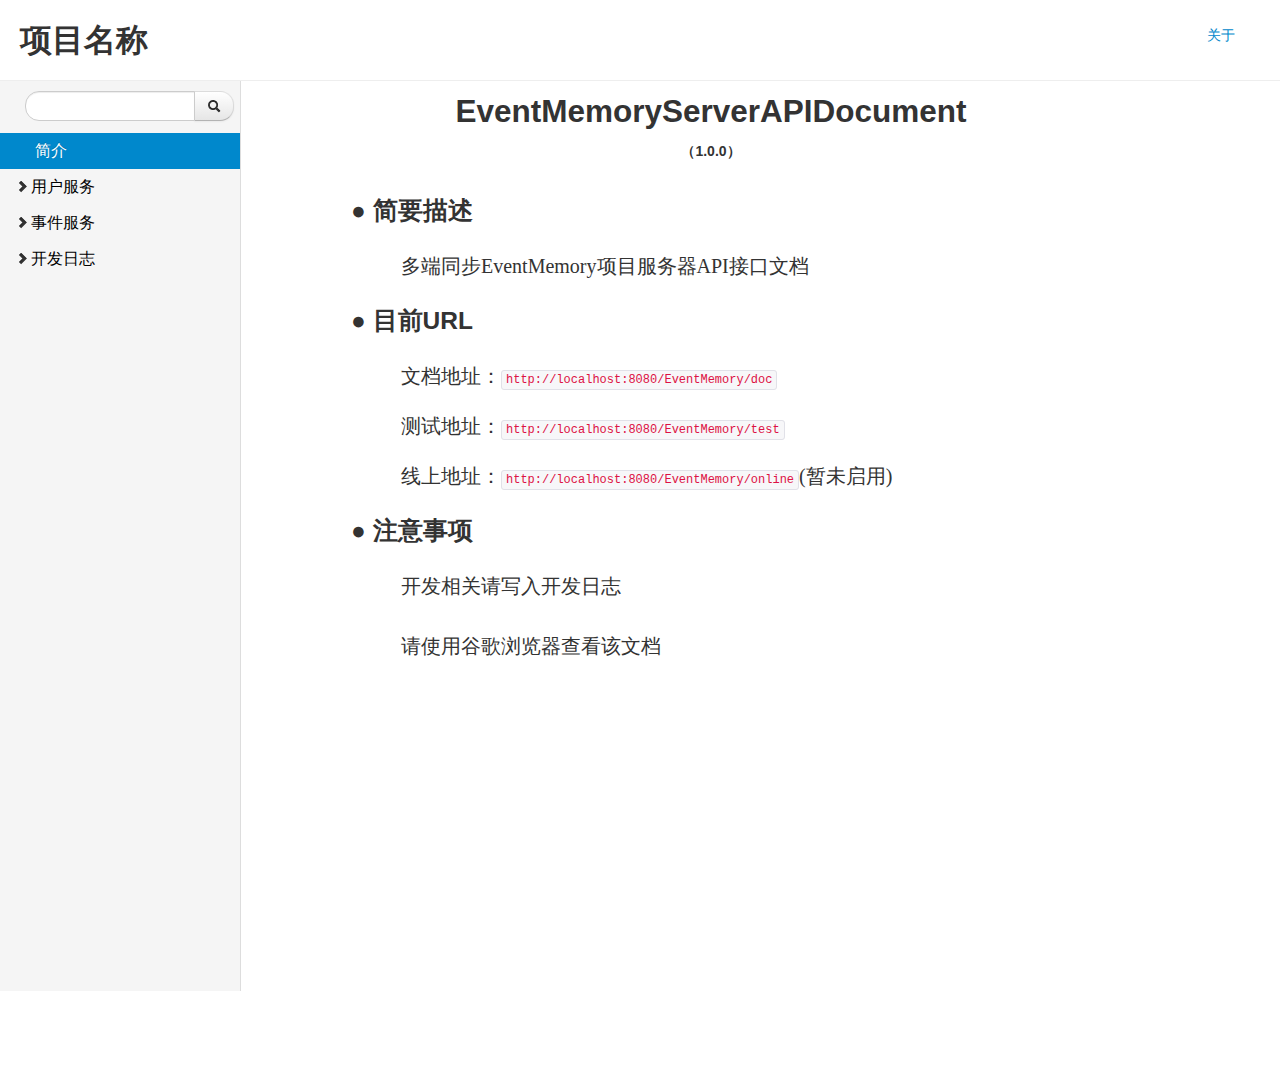
<file: index.html>
<!DOCTYPE html>
<html lang="en">

<head>
  <meta http-equiv="Content-Type" content="text/html" charset="utf-8">
  <meta name="viewport" content="width=device-width, initial-scale=1.0">

  <meta name="description" content="">
  <meta name="author" content="sz_p">

  <title>APIDoc</title>
  
  <link rel="stylesheet" href="css/bootstrap.min.css">
  <link rel="stylesheet" href="css/index.css">

    <style type="text/css">
    @charset "utf-8";
    body {
      font: 14px/1.5 "Microsoft Yahei", "微软雅黑", Tahoma, Arial, Helvetica, STHeiti;
    }
  </style>


</head>

<body>
    <div class="doc-head row">
      <div class="left ">
        <h2 id = "ProjectName">项目名称</h2>
      </div>
      <div class="right">
        <ul class="inline pull-right">
          <li><a href="" target="_blank">关于</a></li>
        </ul>
      </div>
    </div>
    <div class="doc-body row">
      
      <!-- 左侧栏菜单 -->
      <div class="doc-left span3 bs-docs-sidebar pull-left">

        <!--搜索功能-->

        <!--这块暂时没用搜索功能未实现-->
        <form class="form-search text-center" action="" method="post">
          <div class="input-append search-input-append">
            <i class="icon-blank"></i>
            <input type="text" name="keyword" class="search-query search-query-input" value="">
            <input type="hidden" name="item_id" value="2">
            <button type="submit" class="btn"><i class="icon-search"></i></button>
          </div>
        </form>

        <ul id = "leftul" class="nav nav-list bs-docs-sidenav">
          <!-- 一级目录的页面在前面 -->
          <li class="active"><a href=""><i class="icon-blank"></i>简介</a></li>
          <li><a href=""><i class="icon-chevron-right"></i>用户服务</a>
            <ul class="child-ul nav-list hide">
              <!-- 二级目录的页面们 -->
              <li><a href="" >用户注册</a></li>
              <li><a href="" >用户登录</a></li>
              <li><a href="" >设置详细信息</a></li>
              <!-- 二级目录的子目录们（三级目录） -->
            </ul>
          </li>
          <li><a href=""><i class="icon-chevron-right"></i>事件服务</a>
            <ul class="child-ul nav-list hide">
              <!-- 二级目录的页面们 -->
              <li><a href="" >查询事件</a></li>
              <li><a href="" >添加事件</a></li>
              <!-- 二级目录的子目录们（三级目录） -->

            </ul>
          </li>
          <li><a href=""><i class="icon-chevron-right"></i>开发日志</a>
            <ul class="child-ul nav-list hide">
              <!-- 二级目录的页面们 -->
              <li><a href="" >日志表格</a></li>
              <li><a href="" >类型说明</a></li>
              <!-- 二级目录的子目录们（三级目录） -->
            </ul>
          </li>
        </ul>

        <div class="doc-left-newbar">


        </div>

        <input type="hidden" id="item_id" value="2">
        <input type="hidden" id="item_domain" value="demo">
        <input type="hidden" id="current_page_id" value="7">
        <input type="hidden" id="base_url" value="">
      </div>

      <div class="doc-right  span12 ">
        <!-- 编辑栏 -->
        <div class="page-edit-link pull-right hide" style="display: block;">
          <ul class="inline">
            <li></li>
            <li></li>
          </ul>
        </div>

        <!-- 页面内容 -->
        <div class="iframe_content">
          <iframe id="page-content" width="100%" scrolling="yes" frameborder="0"
           height="1000" name="main" seamless="seamless"  src="./Information.html"></iframe>
        </div>

      </div>

  </div>

  <script src="lib/jquery.min.js"></script>
  <script src="lib/bootstrap.min.js"></script>
  
  <script src="js/index.js"></script>
  <script src="js/showdoc.js"></script>

</body>

</html>
</file>
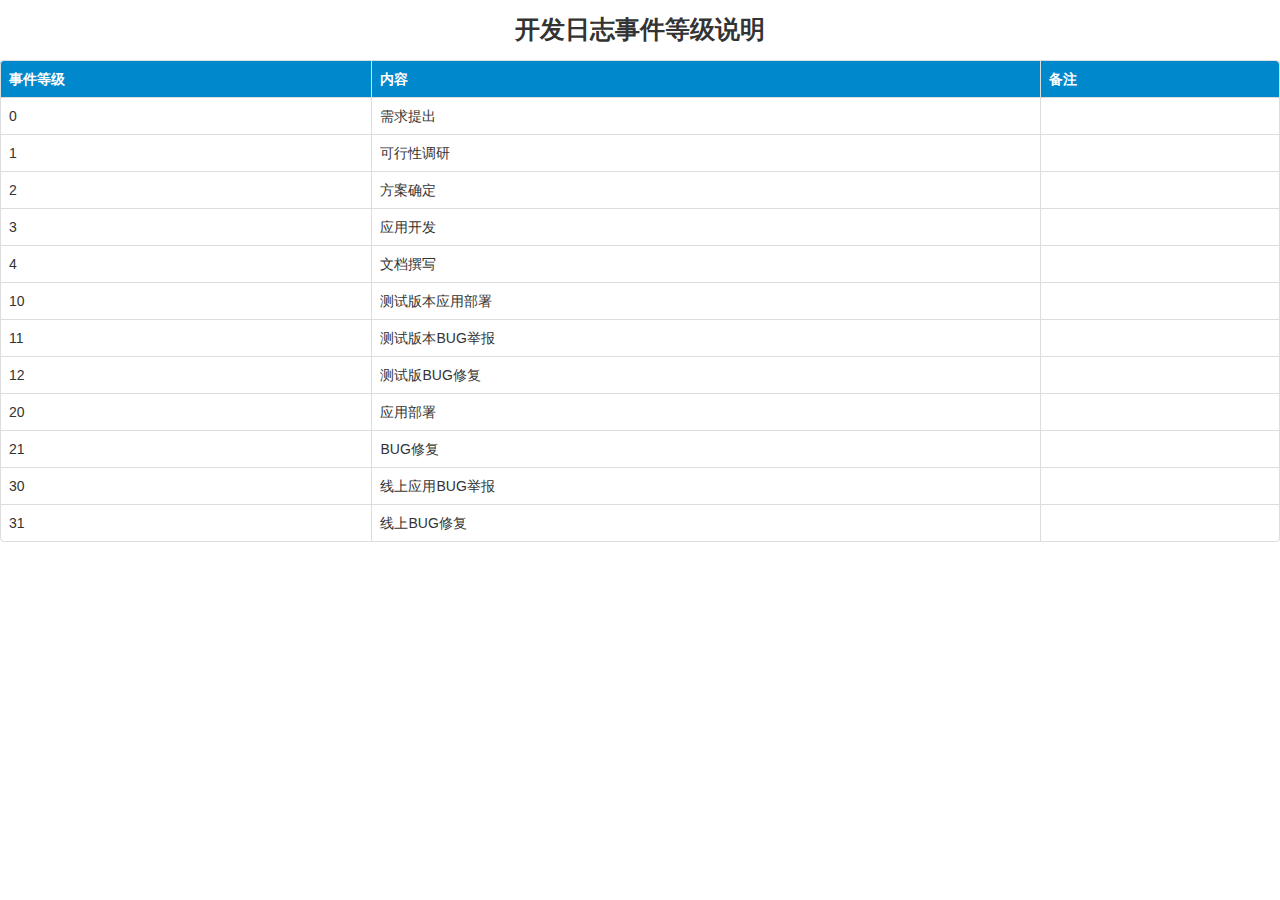
<file: DataDictionary.html>
<!DOCTYPE html>
<html lang="en">

<head>
    <meta http-equiv="Content-Type" content="text/html; charset=UTF-8">

    <title> ShowDoc</title>
    <meta name="viewport" content="width=device-width, initial-scale=1.0">
    <meta name="description" content="">
    <meta name="author" content="">
    <link href="css/bootstrap.min.css" rel="stylesheet">
    <style type="text/css">
        @charset "utf-8";
        body {
            font: 14px/1.5 "Microsoft Yahei", "微软雅黑", Tahoma, Arial, Helvetica, STHeiti;
        }
    </style>
</head>

<body>

    <h3 id ="Title" style="text-align: center;">开发日志事件等级说明</h3>    
        <table id = "RequestParameters" class="table table-bordered table-hover">
            <thead>
                <tr style="color: rgb(255, 255, 255); background-color: rgb(0, 136, 204);">
                    <th style="text-align: left; min-width: 30px;">事件等级</th>
                    <th style="text-align: left; min-width: 30px;">内容</th>
                    <th style="text-align: left; min-width: 30px;">备注</th>
                </tr>
            </thead>
            <tbody>
                <tr>
                    <td style="text-align: left;">0</td>
                    <td style="text-align: left;">需求提出</td>
                    <td> </td>
                </tr>
                <tr>
                    <td style="text-align: left;">1</td>
                    <td style="text-align: left;">可行性调研</td>
                    <td> </td>
                </tr>
                <tr>
                    <td style="text-align: left;">2</td>
                    <td style="text-align: left;">方案确定</td>
                    <td> </td>
                </tr>
                <tr>
                    <td style="text-align: left;">3</td>
                    <td style="text-align: left;">应用开发</td>
                    <td> </td>
                </tr>
                <tr>
                    <td style="text-align: left;">4</td>
                    <td style="text-align: left;">文档撰写</td>
                    <td> </td>
                </tr>
                <tr>
                    <td style="text-align: left;">10</td>
                    <td style="text-align: left;">测试版本应用部署</td>
                    <td> </td>
                </tr>
                                <tr>
                    <td style="text-align: left;">11</td>
                    <td style="text-align: left;">测试版本BUG举报</td>
                    <td> </td>
                </tr>
                                <tr>
                    <td style="text-align: left;">12</td>
                    <td style="text-align: left;">测试版BUG修复</td>
                    <td> </td>
                </tr>
                                <tr>
                    <td style="text-align: left;">20</td>
                    <td style="text-align: left;">应用部署</td>
                    <td> </td>
                </tr>
                                <tr>
                    <td style="text-align: left;">21</td>
                    <td style="text-align: left;">BUG修复</td>
                    <td> </td>
                </tr>
                                <tr>
                    <td style="text-align: left;">30</td>
                    <td style="text-align: left;">线上应用BUG举报</td>
                    <td> </td>
                </tr>
                                <tr>
                    <td style="text-align: left;">31</td>
                    <td style="text-align: left;">线上BUG修复</td>
                    <td> </td>
                </tr>
                </tr>

            </tbody>
        </table>
    </div>
    <script src="lib/jquery.min.js"></script>
    <script src="lib/bootstrap.min.js"></script>
    <script src="js/showdoc.js"></script>
</body></html>
</file>
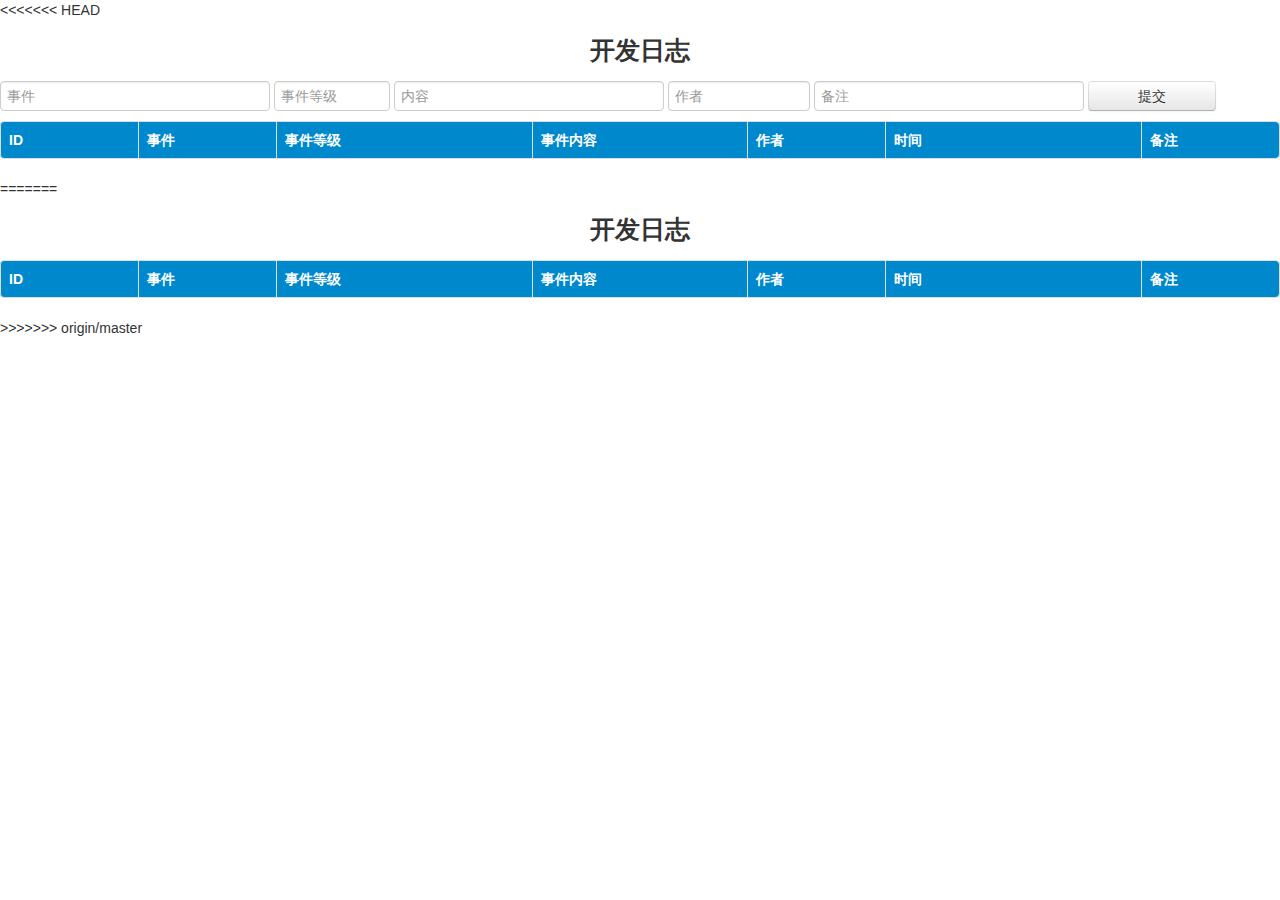
<file: developlog.html>
<!DOCTYPE html>
<html lang="en">

<head>
    <meta http-equiv="Content-Type" content="text/html; charset=UTF-8">

    <title> ShowDoc</title>
    <meta name="viewport" content="width=device-width, initial-scale=1.0">
    <meta name="description" content="">
    <meta name="author" content="">
    <link href="css/bootstrap.min.css" rel="stylesheet">
    <style type="text/css">
        @charset "utf-8";
        body {
            font: 14px/1.5 "Microsoft Yahei", "微软雅黑", Tahoma, Arial, Helvetica, STHeiti;
        }
    </style>
</head>

<body>
<<<<<<< HEAD
<h3 id="Title" style="text-align: center;">开发日志</h3>

     
            <input type="text" id= "Event" style = "width:20%" class="form-control" placeholder="事件">   
            <input type="text" id= "EventPoint" style = "width:8%" class="form-control" placeholder="事件等级">   
            <input type="text" id= "EventValue" style = "width:20%" class="form-control" placeholder="内容">
            <input type="text" id= "Author" style = "width:10%" class="form-control" placeholder="作者">        
            <input type="text" id= "Remark" style = "width:20%" class="form-control" placeholder="备注">     
            <button type="button" onclick="Additem()" style = "width:10%; margin-top:-10px;"  class="btn btn-default">提交</button>
</div>

<table id="developlog" class="table table-bordered table-hover">
    <thead>
        <tr style="color: rgb(255, 255, 255); background-color: rgb(0, 136, 204);">
            <th style="text-align: left; min-width: 30px;">ID</th>
            <th style="text-align: left; min-width: 30px;">事件</th>
            <th style="text-align: left; min-width: 70px;">事件等级</th>
            <th style="text-align: left; min-width: 30px;">事件内容</th>
            <th style="text-align: left; min-width: 30px;">作者</th>
            <th style="text-align: left; min-width: 70px;">时间</th>
            <th style="text-align: left; min-width: 30px;">备注</th>
        </tr>
</table>
</div>
=======

    <h3 id ="Title" style="text-align: center;">开发日志</h3>    
        <table id = "developlog" class="table table-bordered table-hover">
            <thead>
                <tr style="color: rgb(255, 255, 255); background-color: rgb(0, 136, 204);">
                    <th style="text-align: left; min-width: 30px;">ID</th>
                    <th style="text-align: left; min-width: 30px;">事件</th>
                    <th style="text-align: left; min-width: 70px;">事件等级</th>
                    <th style="text-align: left; min-width: 30px;">事件内容</th>
                    <th style="text-align: left; min-width: 30px;">作者</th>
                    <th style="text-align: left; min-width: 70px;">时间</th>
                    <th style="text-align: left; min-width: 30px;">备注</th>
                </tr>
        </table>
    </div>
>>>>>>> origin/master
    <script src="lib/jquery.min.js"></script>
    <script src="lib/bootstrap.min.js"></script>
    <script src="js/developlog.js"></script>
</body></html>
</file>
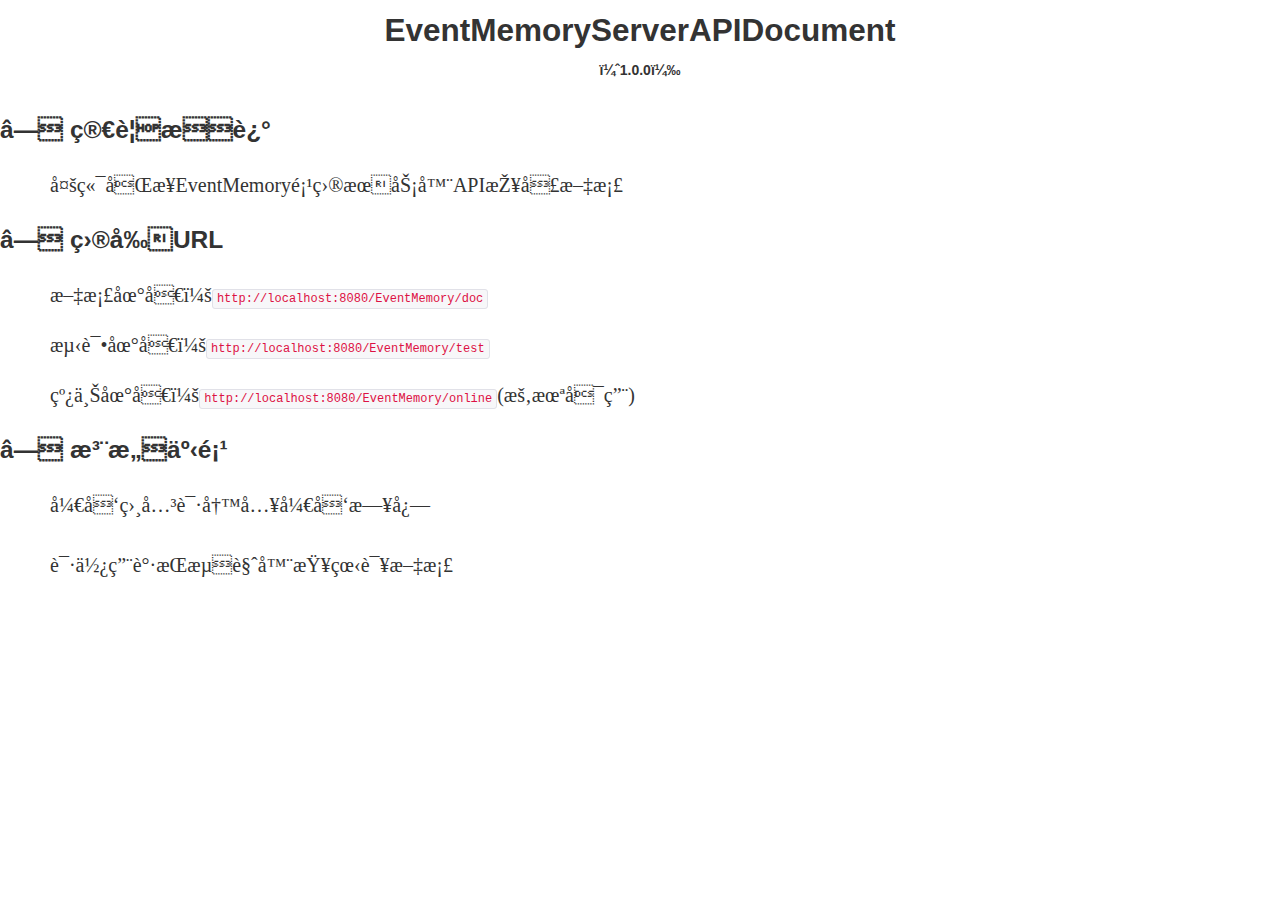
<file: Information.html>
<!DOCTYPE html>
<html>
    <head>
        <link href="css/bootstrap.min.css" rel="stylesheet">
    </head>
        <style type="text/css">
    @charset "utf-8";
    body {
      font: 14px/1.5 "Microsoft Yahei", "微软雅黑", Tahoma, Arial, Helvetica, STHeiti;
    }
    p {
        font-family: 宋体;
        font-size: 20px;
    }
  </style>
    <body>
        <h2 align="center" id = ProjectName>EventMemoryServerAPIDocument</h1>
        <h5 align="center" id = banben>（1.0.0）</h5>
        <h3 style = "padding: 20px 0px 0px 0px"> ● 简要描述</h3>
        <p style = "padding: 10px 10px 10px 50px" >多端同步EventMemory项目服务器API接口文档</p>
        <h3 > ● 目前URL</h3>
        <p style = "padding: 10px 10px 10px 50px">文档地址：<code>http://localhost:8080/EventMemory/doc</code></p>
        <p style = "padding: 0px 10px 10px 50px">测试地址：<code>http://localhost:8080/EventMemory/test</code></p>
        <p style = "padding: 0px 10px 10px 50px">线上地址：<code>http://localhost:8080/EventMemory/online</code>(暂未启用)</p>
        <h3 > ● 注意事项</h3>
        <p style = "padding: 10px 10px 10px 50px">开发相关请写入开发日志</p>
        <p style = "padding: 10px 10px 10px 50px">请使用谷歌浏览器查看该文档</p>
    </body>
    
    <script src="lib/jquery.min.js"></script>
    <script src="lib/bootstrap.min.js"></script>
</html>
</file>
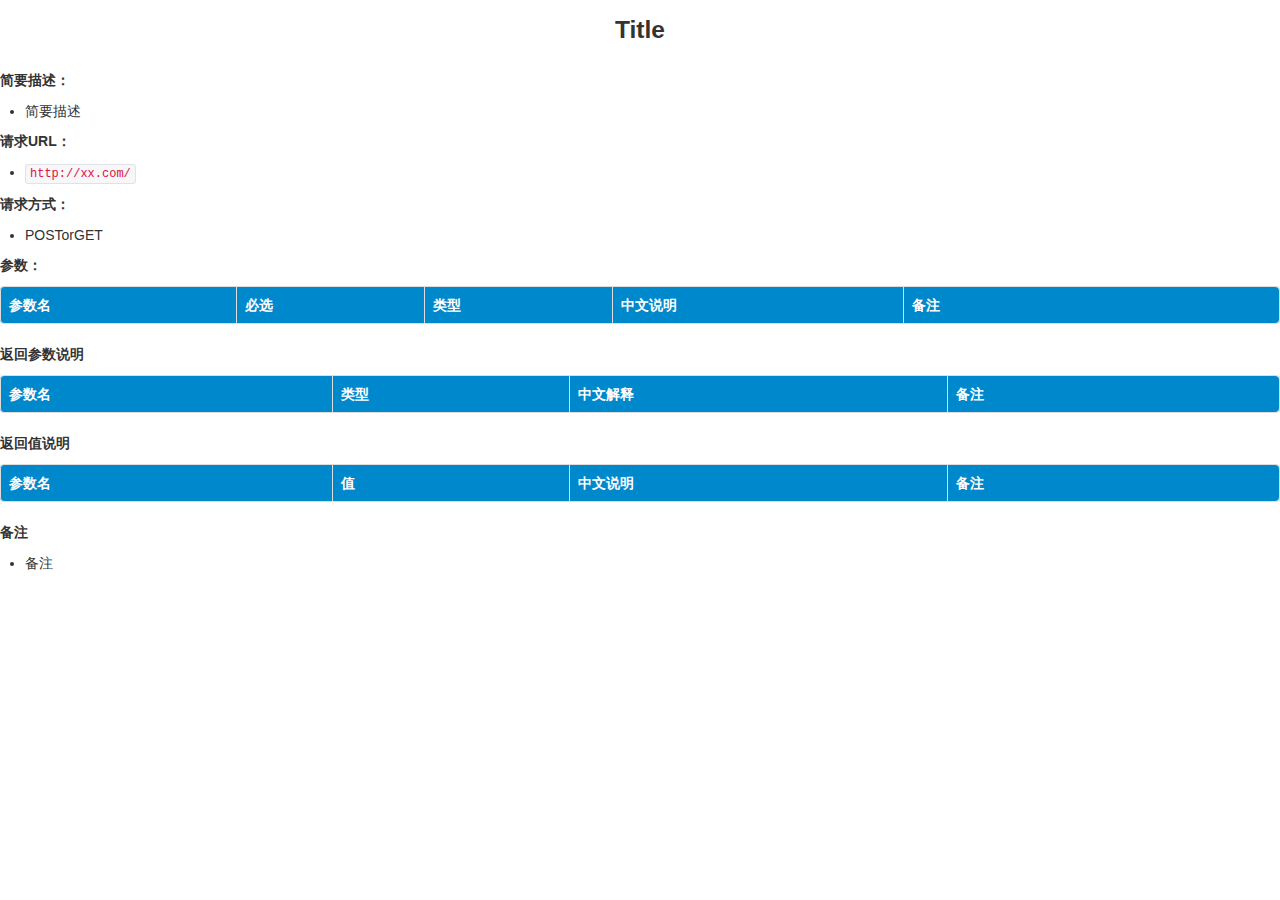
<file: showdoc.html>
<!DOCTYPE html>
<html lang="en">

<head>
    <meta http-equiv="Content-Type" content="text/html; charset=UTF-8">

    <title> ShowDoc</title>
    <meta name="viewport" content="width=device-width, initial-scale=1.0">
    <meta name="description" content="">
    <meta name="author" content="">
    <link href="css/bootstrap.min.css" rel="stylesheet">
    <style type="text/css">
        @charset "utf-8";
        body {
            font: 14px/1.5 "Microsoft Yahei", "微软雅黑", Tahoma, Arial, Helvetica, STHeiti;
        }
    </style>
</head>

<body>

    <h3 id ="Title" style="text-align: center;">Title</h3>
    <!-- 这里开始是内容 -->
    <div class="" style="padding-top:10px;">
        <p><strong>简要描述：</strong> </p>
        <ul>
            <li id = description> 简要描述</li>
        </ul>
        <p><strong>请求URL：</strong> </p>
        <ul>
            <li><code id = URL>http://xx.com/</code></li>
        </ul>
        <p><strong>请求方式：</strong></p>
        <ul>
            <li id = request >POSTorGET </li>
        </ul>
        <p><strong>参数：</strong> </p>
        
        <table id = "RequestParameters" class="table table-bordered table-hover">
            <thead>
                <tr style="color: rgb(255, 255, 255); background-color: rgb(0, 136, 204);">
                    <th style="text-align: left; min-width: 30px;">参数名</th>
                    <th style="text-align: left; min-width: 30px;">必选</th>
                    <th style="text-align: left; min-width: 30px;">类型</th>
                    <th style="text-align: left; min-width: 50px;">中文说明</th>
                    <th style="text-align: left; min-width: 77px;">备注</th>
                </tr>
            </thead>
            <!--<tbody>
                <tr>
                    <td style="text-align: left;">username</td>
                    <td style="text-align: left;">是</td>
                    <td style="text-align: left;">string</td>
                    <td>用户名</td>
                    <td> </td>
                </tr>
                <tr>
                    <td style="text-align: left;">password</td>
                    <td style="text-align: left;">是</td>
                    <td style="text-align: left;">string</td>
                    <td>密码</td>
                    <td> </td>
                </tr>
                <tr>
                    <td style="text-align: left;">name</td>
                    <td style="text-align: left;">否</td>
                    <td style="text-align: left;">string</td>
                    <td>昵称</td>
                    <td> </td>
                </tr>
            </tbody>-->
        </table>
        <p><strong>返回参数说明</strong> </p>
        <table id =ReturnsParameter  class="table table-bordered table-hover">
            <thead>
                <tr style="color: rgb(255, 255, 255); background-color: rgb(0, 136, 204);">
                    <th style="text-align: left; min-width: 77px;">参数名</th>
                    <th style="text-align: left; min-width: 50px;">类型</th>
                    <th style="text-align: left; min-width: 90px;">中文解释</th>
                    <th style="text-align: left; min-width: 77px;">备注</th>
                </tr>
            </thead>
            <!--<tbody>
                <tr>
                    <td style="text-align: left;">groupid</td>
                    <td style="text-align: left;">int</td>
                    <td>用户id</td>
                    <td>用户组id，1：超级管理员；2：普通用户</td>
                </tr>
            </tbody>-->
        </table>
        
        <p><strong>返回值说明</strong> </p>
        <table id = ReturnsNum  class="table table-bordered table-hover">
            <thead>
                <tr style="color: rgb(255, 255, 255); background-color: rgb(0, 136, 204);">
                    <th style="text-align: left; min-width: 77px;">参数名</th>
                    <th style="text-align: left; min-width: 50px;">值</th>
                    <th style="text-align: left; min-width: 90px;">中文说明</th>
                    <th style="text-align: left; min-width: 77px;">备注</th>
                </tr>
            </thead>
        </table>
        <p><strong>备注</strong> </p>
        <ul>
            <li id = remark >备注</li>
        </ul>
    </div>
    <script src="lib/jquery.min.js"></script>
    <script src="lib/bootstrap.min.js"></script>
    <script src="js/showdoc.js"></script>
</body></html>
</file>
<file: css/index.css>
body,html,.doc-body{
        height: 100%;
    }
	.span2{
		background-color: yellow;
	}
	.span10{
		background-color: red;
	}

  .doc-head{
    padding-top: 10px;
    padding-bottom: 10px;
    padding-left: 10px;
    border-bottom: 1px solid #eee;
  }

  .doc-head .left{
    padding-left: 30px;
    float: left;
  }

  .doc-head .right{
    padding-top: 15px;
    padding-right: 40px;
  }
  .doc-left{
    width: 240px;
    position: relative;
    padding-top: 10px;
    min-height: 100%;
    border-right-color: rgb(221, 221, 221);
    border-right-width: 1px;
    border-right-style: solid;
    overflow-y: auto;
    display: block;
    background: rgb(245, 245, 245);
  }

  .doc-left ul li{
    font-size: 16px;
    line-height: 30px;
  }
  .doc-left ul li a{
    color: #000;
  }
  .doc-left ul li a:hover ,.doc-left ul li a:focus{
    color: #fff;
    text-shadow: 0 -1px 0 rgba(0,0,0,0.2);
    background-color: #08c;
  }

  .child-ul{
      list-style: none;
      padding-left: 10px;
  }
  .child-ul li a {
    padding: 3px 15px;
    margin-right: -15px;
    margin-left: -15px;
    text-shadow: 0 1px 0 rgba(255,255,255,0.5);
    display: block;
    text-decoration: none;
    font-size: 14px;
    line-height: 25px;
  }

  .icon-blank{
    padding-right: 4px;
  }

  .doc-left-newbar{
    float: right;
    margin-right: 20px;
    margin-top: 20px;
  }

  .page-edit-link{
    padding-top: 10px;
  }
  .iframe_content{
    padding-left: 20px;
    padding-right: 20px;
    width: 80%;
    max-width: 1000px;
    margin: 0 auto;
  }

  .search-query-input{
    width: 140px;
  }
.third-child-catalog{
  margin-left: -16px;
}

  @media screen and (min-width:500px){
  .doc-right{ width: 400px;} 
}

@media screen and (min-width:600px){
  .doc-right{ width: 500px;} 
}

@media screen and (min-width:700px){
  .doc-right{ width: 600px;} 
}

@media screen and (min-width:800px){
  .doc-right{ width: 700px;} 
}

@media screen and (min-width:900px){
  .doc-right{ width: 800px;} 
}

@media screen and (min-width:1000px){
  .doc-right{ width: 700px;} 
}

@media screen and (min-width:1100px){
  .doc-right{ width: 800px;} 
}

@media screen and (min-width:1200px){
  .doc-right{ width: 900px;} 
}
@media screen and (min-width:1300px){
  .doc-right{ width: 1000px;} 
}
@media screen and (min-width:1400px){
  .doc-right{ width: 1100px;} 
}
@media screen and (min-width:1500px){
  .doc-right{ width: 1200px;} 
}
@media screen and (min-width:1600px){
  .doc-right{ width: 1300px;} 
}
@media screen and (min-width:1700px){
  .doc-right{ width: 1400px;} 
}
@media screen and (min-width:1800px){
  .doc-right{ width: 1500px;} 
}
@media screen and (min-width:1900px){
  .doc-right{ width: 1600px;} 
}
</file>
